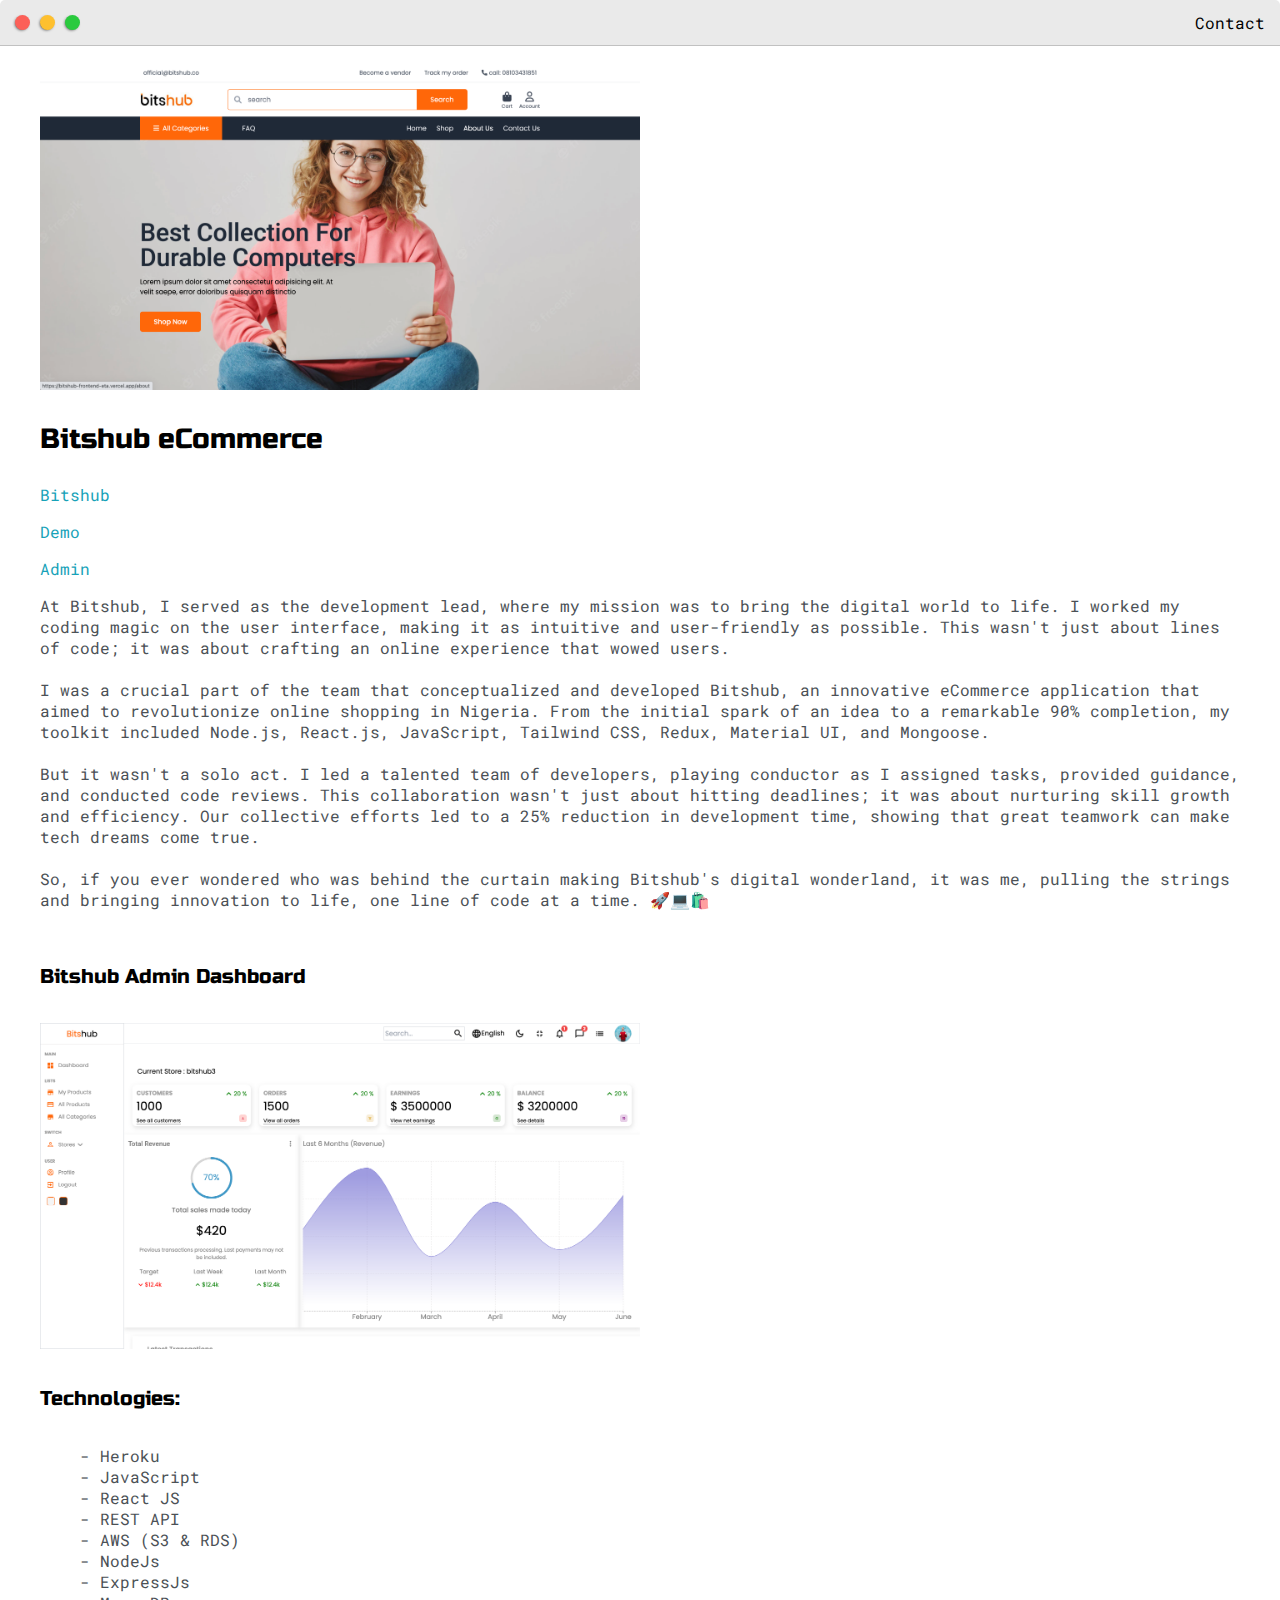
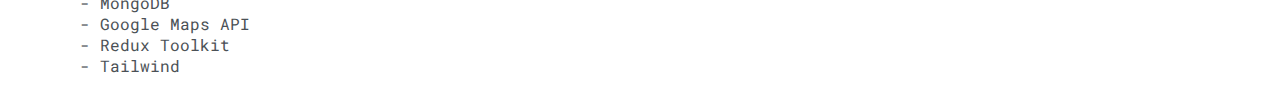
<file: bitshub.html>
<!DOCTYPE html>
<html>
  <head>
    <title>bitshub</title>

    <meta
      name="viewport"
      content="width=device-width, initial-scale=1, maximum-scale=1, minimum-scale=1"
    />

    <link
      href="https://fonts.googleapis.com/css2?family=Russo+One&display=swap"
      rel="stylesheet"
    />

    <link
      href="https://fonts.googleapis.com/css2?family=Roboto+Mono:wght@500&display=swap"
      rel="stylesheet"
    />

    <link rel="stylesheet" type="text/css" href="default.css" />

    <style type="text/css">
      .img-container {
        max-width: 600px;
      }

      img {
        width: 100%;
      }
    </style>
  </head>
  <body>
    <div class="nav-wrapper">
      <!-- Link around dots-wrapper added after tutorial video -->
      <a href="index.html">
        <div class="dots-wrapper">
          <div id="dot-1" class="browser-dot"></div>
          <div id="dot-2" class="browser-dot"></div>
          <div id="dot-3" class="browser-dot"></div>
        </div>
      </a>

      <ul id="navigation">
        <li><a href="index.html#contact">Contact</a></li>
      </ul>
    </div>

    <div class="main-container">
      <br />

      <div class="img-container">
        <img src="images/bitshub3.png" />
      </div>

      <h3>Bitshub eCommerce</h3>
      <p><a href="https://bitshub.africa/" target="_blank">Bitshub</a></p>

      <p>
        <a href="https://bitshub-frontend-eta.vercel.app/" target="_blank"
          >Demo</a
        >
      </p>
      <p>
        <a href="https://bitshub-admin-frontend.vercel.app/" target="_blank"
          >Admin</a
        >
      </p>

      <p>
        At Bitshub, I served as the development lead, where my mission was to
        bring the digital world to life. I worked my coding magic on the user
        interface, making it as intuitive and user-friendly as possible. This
        wasn't just about lines of code; it was about crafting an online
        experience that wowed users.
        <br />
        <br />
        I was a crucial part of the team that conceptualized and developed
        Bitshub, an innovative eCommerce application that aimed to revolutionize
        online shopping in Nigeria. From the initial spark of an idea to a
        remarkable 90% completion, my toolkit included Node.js, React.js,
        JavaScript, Tailwind CSS, Redux, Material UI, and Mongoose.
        <br />
        <br />
        But it wasn't a solo act. I led a talented team of developers, playing
        conductor as I assigned tasks, provided guidance, and conducted code
        reviews. This collaboration wasn't just about hitting deadlines; it was
        about nurturing skill growth and efficiency. Our collective efforts led
        to a 25% reduction in development time, showing that great teamwork can
        make tech dreams come true.
        <br />
        <br />
        So, if you ever wondered who was behind the curtain making Bitshub's
        digital wonderland, it was me, pulling the strings and bringing
        innovation to life, one line of code at a time. 🚀💻🛍️
        <br />
        <br />
      </p>
      <h5>Bitshub Admin Dashboard</h5>
      <div class="img-container">
        <img src="images/bitshub2.png" />
      </div>

      <h5>Technologies:</h5>
      <ul>
        <li>- Heroku</li>
        <li>- JavaScript</li>
        <li>- React JS</li>
        <li>- REST API</li>
        <li>- AWS (S3 & RDS)</li>
        <li>- NodeJs</li>
        <li>- ExpressJs</li>
        <li>- MongoDB</li>
        <li>- Google Maps API</li>
        <li>- Redux Toolkit</li>
        <li>- Tailwind</li>
      </ul>

      <!-- <h6>Sample ID Form</h5>
		<div class="img-container">
			<img src="images/sample-form.jpg">
		</div>

		<h5>Results Input Fields</h5>
		<div class="img-container">
			<img src="images/results.jpg">
		</div>

		<h5>PDF Report (Automaticly Generated)</h5>
		<div class="img-container">
			<img src="images/pdf-report.jpg">
		</div>

		<h5>Customer Dashboard</h5>
		<div class="img-container">
			<img src="images/customer-dash.jpg">
		</div> -->
    </div>
  </body>
</html>
</file>
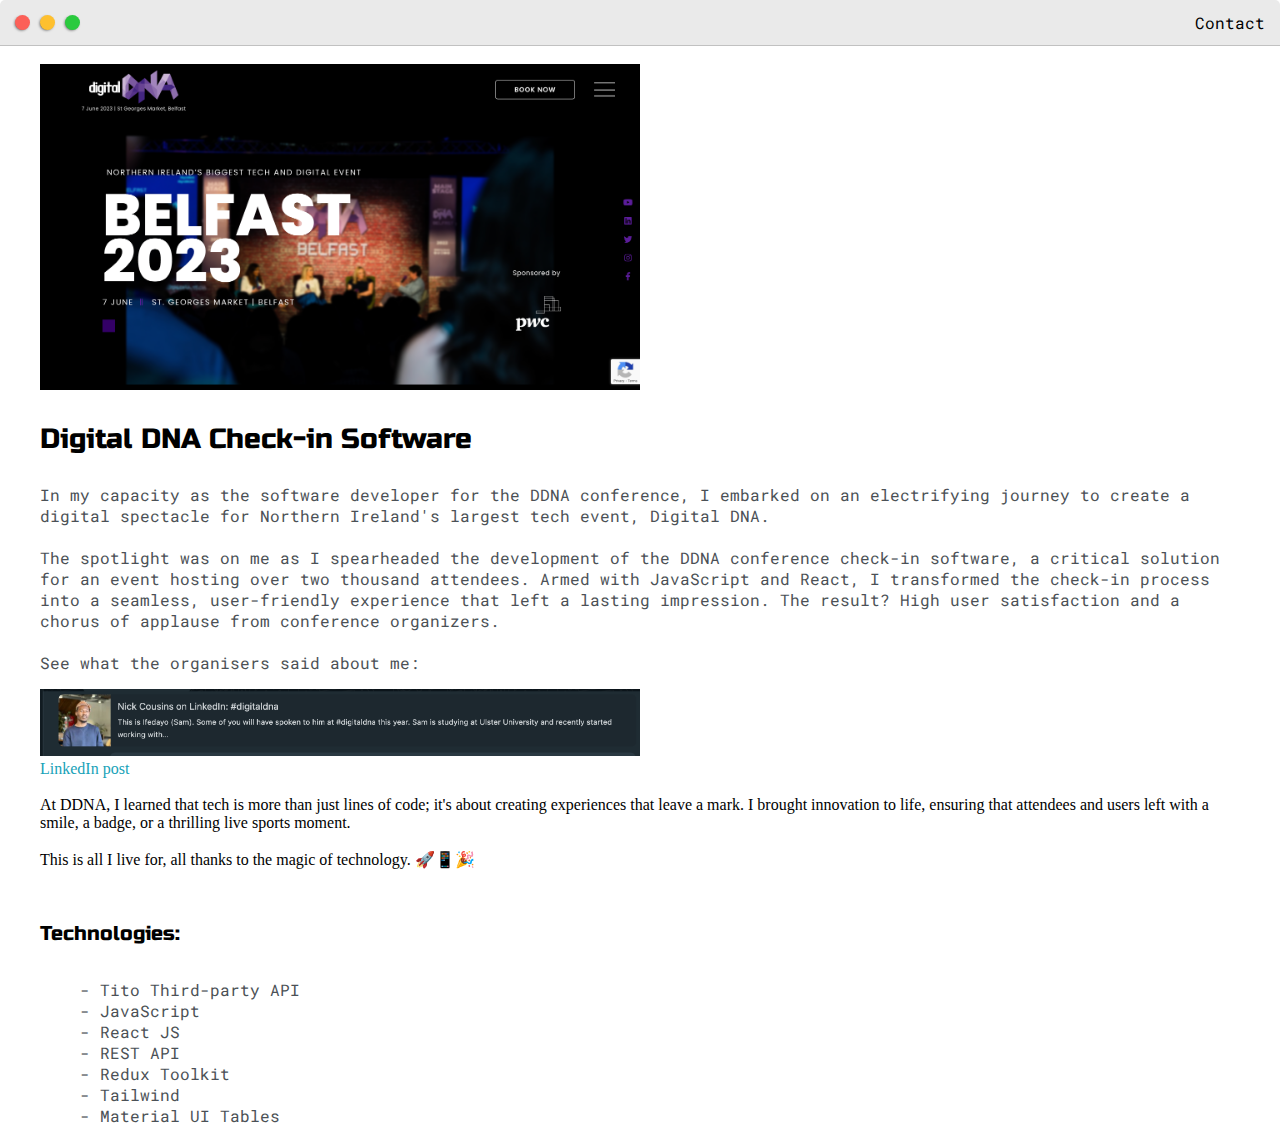
<file: ddna.html>
<!DOCTYPE html>
<html>
  <head>
    <title>DDNA</title>

    <meta
      name="viewport"
      content="width=device-width, initial-scale=1, maximum-scale=1, minimum-scale=1"
    />

    <link
      href="https://fonts.googleapis.com/css2?family=Russo+One&display=swap"
      rel="stylesheet"
    />

    <link
      href="https://fonts.googleapis.com/css2?family=Roboto+Mono:wght@500&display=swap"
      rel="stylesheet"
    />

    <link rel="stylesheet" type="text/css" href="default.css" />

    <style type="text/css">
      .img-container {
        max-width: 600px;
      }

      img {
        width: 100%;
      }
    </style>
  </head>
  <body>
    <div class="nav-wrapper">
      <!-- Link around dots-wrapper added after tutorial video -->
      <a href="index.html">
        <div class="dots-wrapper">
          <div id="dot-1" class="browser-dot"></div>
          <div id="dot-2" class="browser-dot"></div>
          <div id="dot-3" class="browser-dot"></div>
        </div>
      </a>

      <ul id="navigation">
        <li><a href="index.html#contact">Contact</a></li>
      </ul>
    </div>

    <div class="main-container">
      <br />

      <div class="img-container">
        <img src="images/ddna.png" />
      </div>

      <h3>Digital DNA Check-in Software</h3>

      <p>
        In my capacity as the software developer for the DDNA conference, I
        embarked on an electrifying journey to create a digital spectacle for
        Northern Ireland's largest tech event, Digital DNA.
        <br />
        <br />
        The spotlight was on me as I spearheaded the development of the DDNA
        conference check-in software, a critical solution for an event hosting
        over two thousand attendees. Armed with JavaScript and React, I
        transformed the check-in process into a seamless, user-friendly
        experience that left a lasting impression. The result? High user
        satisfaction and a chorus of applause from conference organizers.
        <br />
        <br />
        See what the organisers said about me:
         <div class="img-container">
        <img src="images/linkedin-post.png" />
      </div>
        <a
          href="https://www.linkedin.com/posts/nickcousins_digitaldna-activity-7072953554755350529-MD6k?utm_source=share&utm_medium=member_desktop"
          target="_blank"
          >LinkedIn post</a
        >

        <br />
        <br />

        At DDNA, I learned that tech is more than just lines of code; it's about
        creating experiences that leave a mark. I brought innovation to life,
        ensuring that attendees and users left with a smile, a badge, or a
        thrilling live sports moment. <br />
        <br />
        This is all I live for, all thanks to the magic of technology. 🚀📱🎉
        <br />
        <br />
      </p>

      <h5>Technologies:</h5>
      <ul>
        <li>- Tito Third-party API</li>
        <li>- JavaScript</li>
        <li>- React JS</li>
        <li>- REST API</li>
        <li>- Redux Toolkit</li>
        <li>- Tailwind</li>
        <li>- Material UI Tables</li>
      </ul>

      <!-- <h6>Sample ID Form</h5>
		<div class="img-container">
			<img src="images/sample-form.jpg">
		</div>

		<h5>Results Input Fields</h5>
		<div class="img-container">
			<img src="images/results.jpg">
		</div>

		<h5>PDF Report (Automaticly Generated)</h5>
		<div class="img-container">
			<img src="images/pdf-report.jpg">
		</div>

		<h5>Customer Dashboard</h5>
		<div class="img-container">
			<img src="images/customer-dash.jpg">
		</div> -->
    </div>
  </body>
</html>
</file>
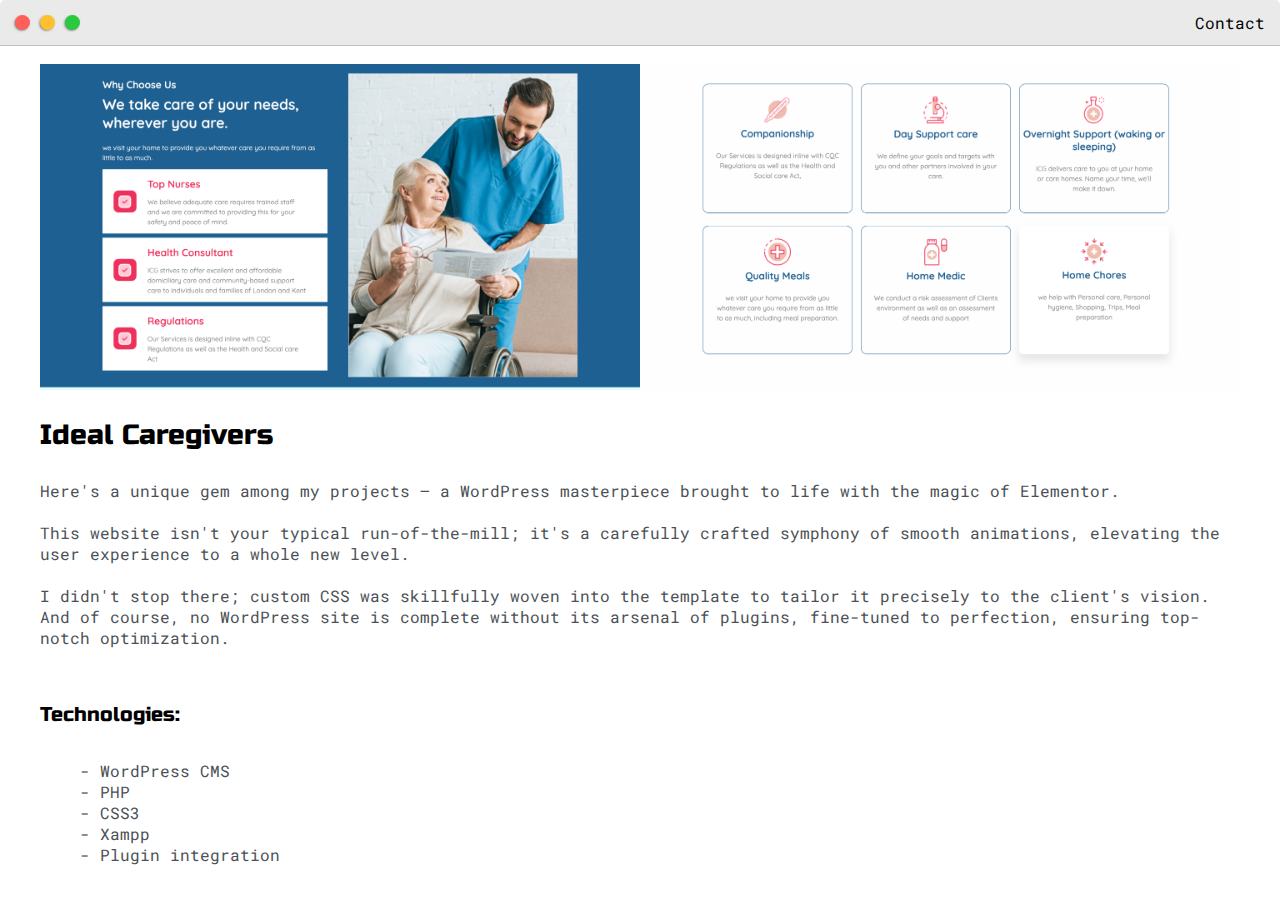
<file: icg.html>
<!DOCTYPE html>
<html>
  <head>
    <title>ICG</title>

    <meta
      name="viewport"
      content="width=device-width, initial-scale=1, maximum-scale=1, minimum-scale=1"
    />

    <link
      href="https://fonts.googleapis.com/css2?family=Russo+One&display=swap"
      rel="stylesheet"
    />

    <link
      href="https://fonts.googleapis.com/css2?family=Roboto+Mono:wght@500&display=swap"
      rel="stylesheet"
    />

    <link rel="stylesheet" type="text/css" href="default.css" />

    <style type="text/css">
      .img-container {
        max-width: 600px;
      }

      img {
        width: 100%;
      }
    </style>
  </head>
  <body>
    <div class="nav-wrapper">
      <!-- Link around dots-wrapper added after tutorial video -->
      <a href="index.html">
        <div class="dots-wrapper">
          <div id="dot-1" class="browser-dot"></div>
          <div id="dot-2" class="browser-dot"></div>
          <div id="dot-3" class="browser-dot"></div>
        </div>
      </a>

      <ul id="navigation">
        <li><a href="index.html#contact">Contact</a></li>
      </ul>
    </div>

    <div class="main-container">
      <br />

      <div
        class="img-container"
        style="display: flex; align-items: center; justify-items: center"
      >
        <img src="images/icg3.png" />
        <img src="images/icg2.png" />
      </div>

      <h3>Ideal Caregivers</h3>

      <p>
        Here's a unique gem among my projects – a WordPress masterpiece brought
        to life with the magic of Elementor.
        <br />
        <br />
        This website isn't your typical run-of-the-mill; it's a carefully
        crafted symphony of smooth animations, elevating the user experience to
        a whole new level.
        <br />
        <br />
        I didn't stop there; custom CSS was skillfully woven into the template
        to tailor it precisely to the client's vision. And of course, no
        WordPress site is complete without its arsenal of plugins, fine-tuned to
        perfection, ensuring top-notch optimization.
        <br />
        <br />
      </p>

      <h5>Technologies:</h5>
      <ul>
        <li>- WordPress CMS</li>
        <li>- PHP</li>
        <li>- CSS3</li>
        <li>- Xampp</li>
        <li>- Plugin integration</li>
      </ul>

      <!-- <h6>Sample ID Form</h5>
		<div class="img-container">
			<img src="images/sample-form.jpg">
		</div>

		<h5>Results Input Fields</h5>
		<div class="img-container">
			<img src="images/results.jpg">
		</div>

		<h5>PDF Report (Automaticly Generated)</h5>
		<div class="img-container">
			<img src="images/pdf-report.jpg">
		</div>

		<h5>Customer Dashboard</h5>
		<div class="img-container">
			<img src="images/customer-dash.jpg">
		</div> -->
    </div>
  </body>
</html>
</file>
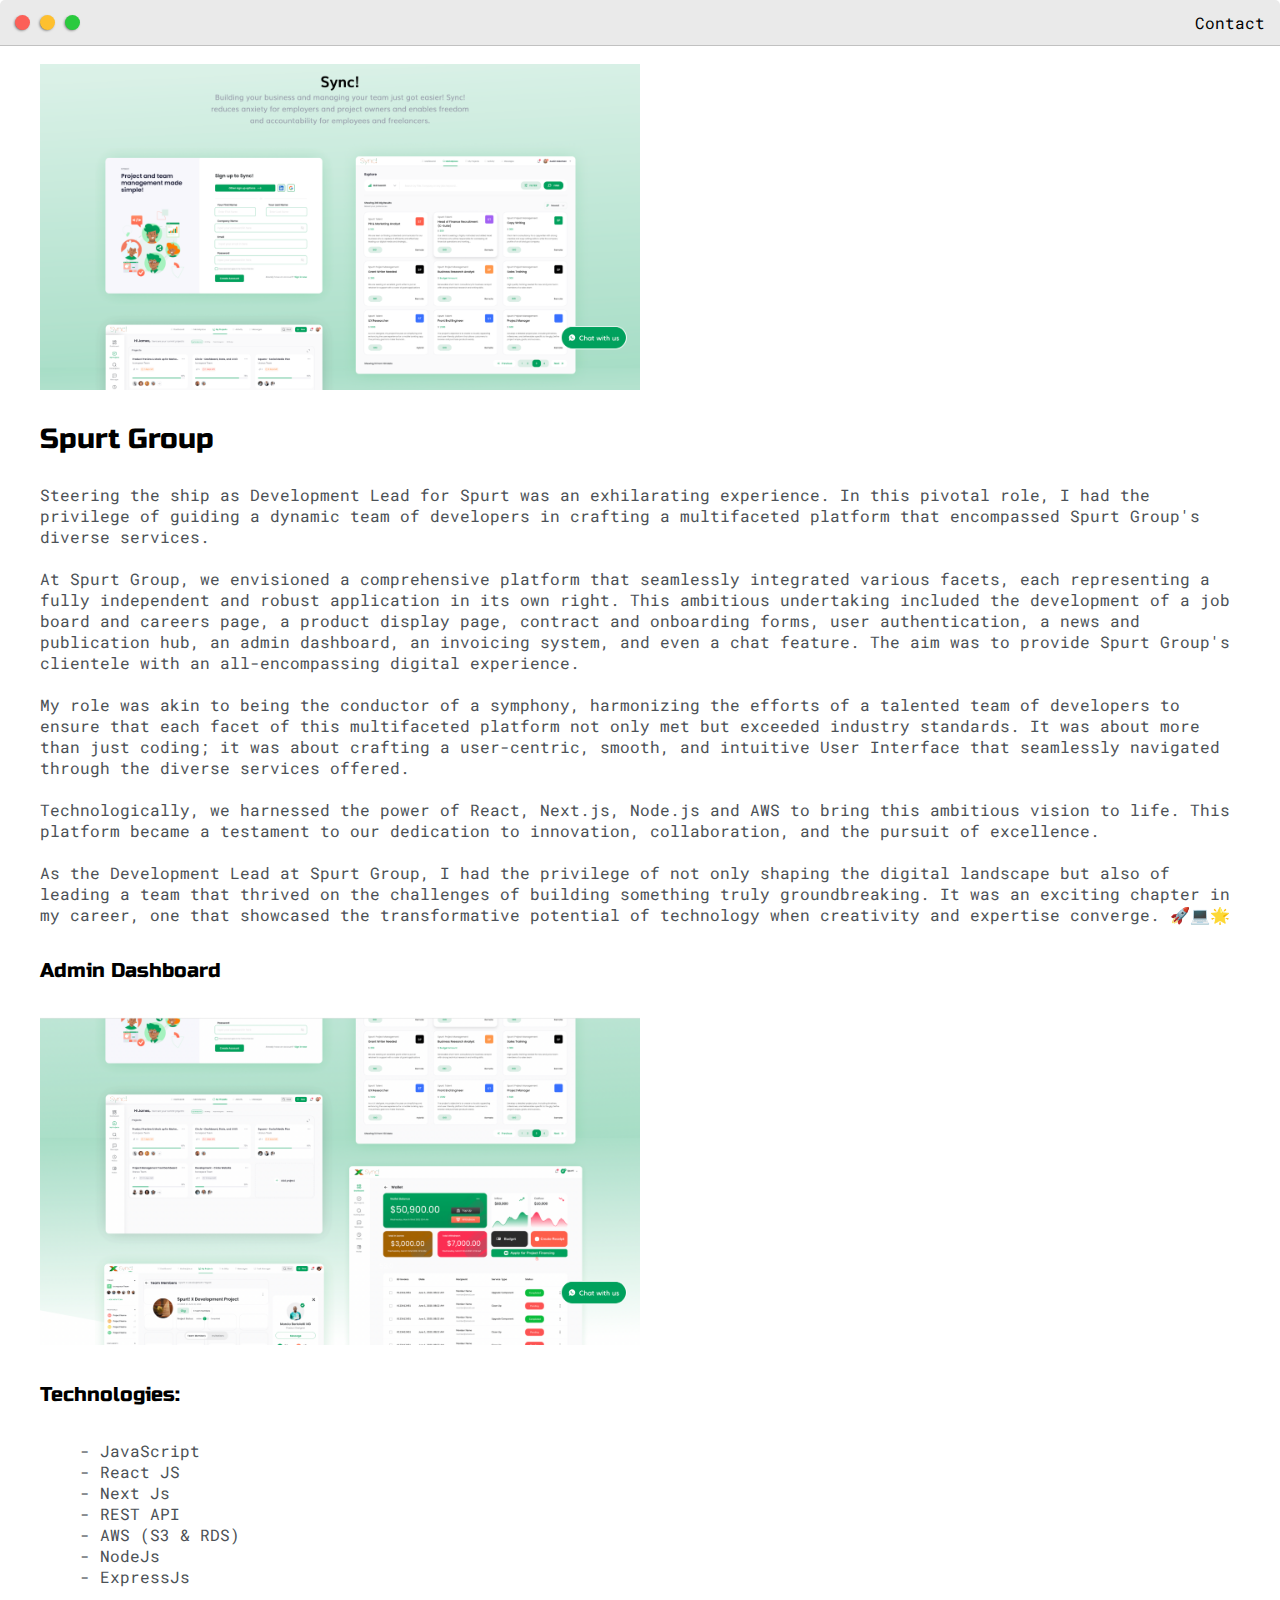
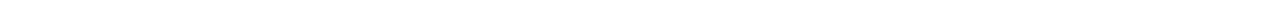
<file: spurt.html>
<!DOCTYPE html>
<html>
  <head>
    <title>spurt!</title>

    <meta
      name="viewport"
      content="width=device-width, initial-scale=1, maximum-scale=1, minimum-scale=1"
    />

    <link
      href="https://fonts.googleapis.com/css2?family=Russo+One&display=swap"
      rel="stylesheet"
    />

    <link
      href="https://fonts.googleapis.com/css2?family=Roboto+Mono:wght@500&display=swap"
      rel="stylesheet"
    />

    <link rel="stylesheet" type="text/css" href="default.css" />

    <style type="text/css">
      .img-container {
        max-width: 600px;
      }

      img {
        width: 100%;
      }
    </style>
  </head>
  <body>
    <div class="nav-wrapper">
      <!-- Link around dots-wrapper added after tutorial video -->
      <a href="index.html">
        <div class="dots-wrapper">
          <div id="dot-1" class="browser-dot"></div>
          <div id="dot-2" class="browser-dot"></div>
          <div id="dot-3" class="browser-dot"></div>
        </div>
      </a>

      <ul id="navigation">
        <li><a href="index.html#contact">Contact</a></li>
      </ul>
    </div>

    <div class="main-container">
      <br />

      <div class="img-container">
        <img src="images/spurt4.png" />
      </div>

      <h3>Spurt Group</h3>

      <p>
        Steering the ship as Development Lead for Spurt was an exhilarating
        experience. In this pivotal role, I had the privilege of guiding a
        dynamic team of developers in crafting a multifaceted platform that
        encompassed Spurt Group's diverse services.
        <br />
        <br />
        At Spurt Group, we envisioned a comprehensive platform that seamlessly
        integrated various facets, each representing a fully independent and
        robust application in its own right. This ambitious undertaking included
        the development of a job board and careers page, a product display page,
        contract and onboarding forms, user authentication, a news and
        publication hub, an admin dashboard, an invoicing system, and even a
        chat feature. The aim was to provide Spurt Group's clientele with an
        all-encompassing digital experience.
        <br />
        <br />
        My role was akin to being the conductor of a symphony, harmonizing the
        efforts of a talented team of developers to ensure that each facet of
        this multifaceted platform not only met but exceeded industry standards.
        It was about more than just coding; it was about crafting a
        user-centric, smooth, and intuitive User Interface that seamlessly
        navigated through the diverse services offered.
        <br />
        <br />
        Technologically, we harnessed the power of React, Next.js, Node.js and
        AWS to bring this ambitious vision to life. This platform became a
        testament to our dedication to innovation, collaboration, and the
        pursuit of excellence.
        <br />
        <br />
        As the Development Lead at Spurt Group, I had the privilege of not only
        shaping the digital landscape but also of leading a team that thrived on
        the challenges of building something truly groundbreaking. It was an
        exciting chapter in my career, one that showcased the transformative
        potential of technology when creativity and expertise converge. 🚀💻🌟
      </p>
      <h5>Admin Dashboard</h5>
      <div class="img-container">
        <img src="images/spurt5.png" />
      </div>

      <h5>Technologies:</h5>
      <ul>
        <li>- JavaScript</li>
        <li>- React JS</li>
        <li>- Next Js</li>
        <li>- REST API</li>
        <li>- AWS (S3 & RDS)</li>
        <li>- NodeJs</li>
        <li>- ExpressJs</li>
      </ul>

      <!-- <h6>Sample ID Form</h5>
		<div class="img-container">
			<img src="images/sample-form.jpg">
		</div>

		<h5>Results Input Fields</h5>
		<div class="img-container">
			<img src="images/results.jpg">
		</div>

		<h5>PDF Report (Automaticly Generated)</h5>
		<div class="img-container">
			<img src="images/pdf-report.jpg">
		</div>

	-->
    </div>
  </body>
</html>
</file>
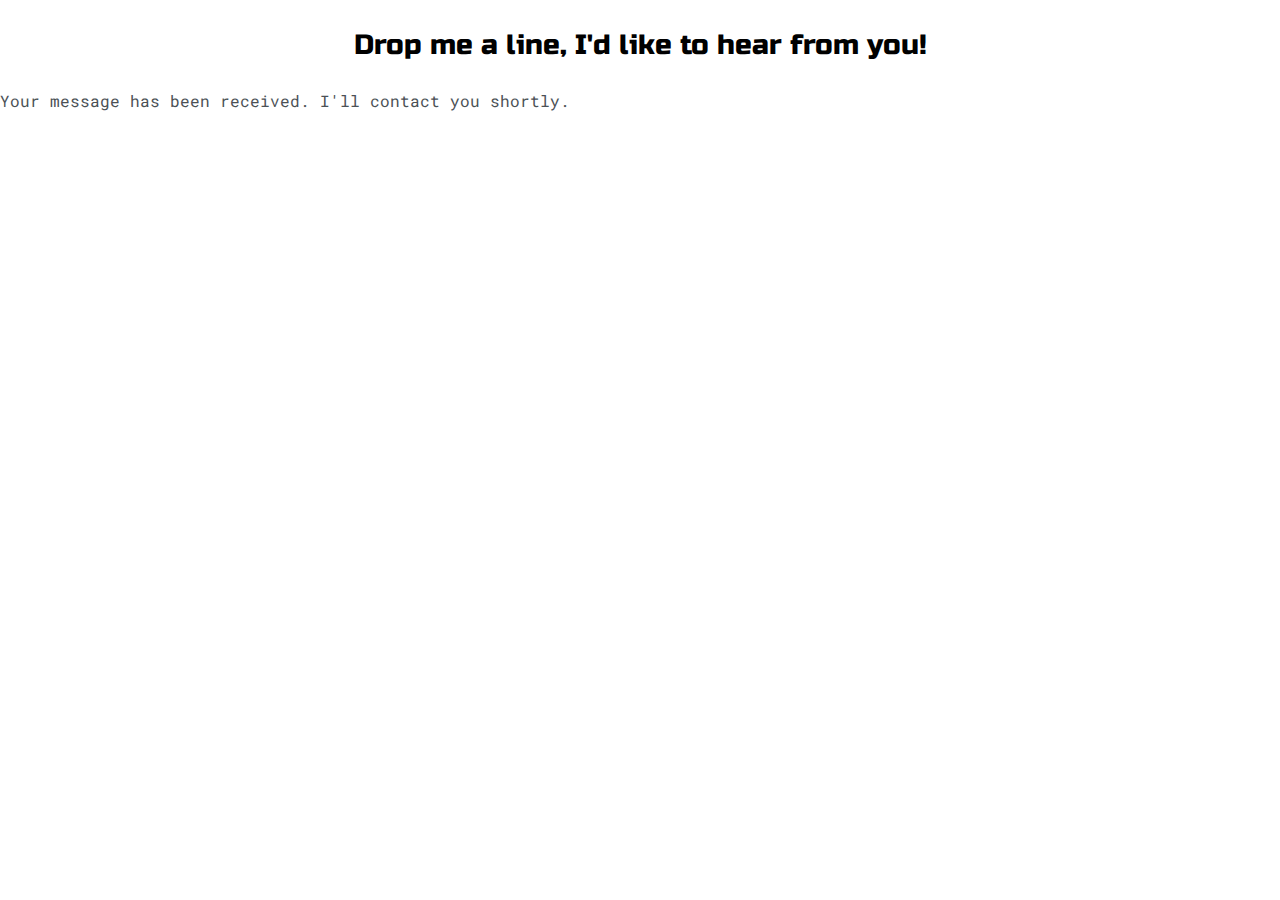
<file: success.html>
<!DOCTYPE html>
<html>
  <head>
    <title>success</title>

    <meta
      name="viewport"
      content="width=device-width, initial-scale=1, maximum-scale=1, minimum-scale=1"
    />

    <link
      href="https://fonts.googleapis.com/css2?family=Russo+One&display=swap"
      rel="stylesheet"
    />

    <link
      href="https://fonts.googleapis.com/css2?family=Roboto+Mono:wght@500&display=swap"
      rel="stylesheet"
    />

    <link rel="stylesheet" type="text/css" href="default.css" />

    <style type="text/css">
      .img-container {
        max-width: 600px;
      }

      img {
        width: 100%;
      }
    </style>
  </head>
  <body>
    <h3 style="text-align: center">
      Drop me a line, I'd like to hear from you!
    </h3>
    <p>Your message has been received. I'll contact you shortly.</p>
  </body>
</html>
</file>
<file: default.css>
:root {
  --mainColor: #eaeaea;
  --secondaryColor: #fff;

  --borderColor: #c1c1c1;

  --mainText: black;
  --secondaryText: #4b5156;

  --themeDotBorder: #24292e;

  --previewBg: rgb(251, 249, 243, 0.8);
  --previewShadow: #f0ead6;

  --buttonColor: black;
}

html,
body {
  padding: 0;
  margin: 0;
  scroll-behavior: smooth;
}

body * {
  transition: 0.3s;
}

h1,
h2,
h3,
h4,
h5,
h6,
strong {
  color: var(--mainText);
  font-family: "Russo One", sans-serif;
  font-weight: 500;
}

p,
li,
span,
label,
input,
textarea {
  color: var(--secondaryText);
  font-family: "Roboto Mono", monospace;
}

a {
  text-decoration: none;
  color: #17a2b8;
}

ul {
  list-style: none;
}

h1 {
  font-size: 56px;
}
h2 {
  font-size: 36px;
}
h3 {
  font-size: 28px;
}
h4 {
  font-size: 24px;
}
h5 {
  font-size: 20px;
}
h6 {
  font-size: 16px;
}

.s1 {
  background-color: var(--mainColor);
  border-bottom: 1px solid var(--borderColor);
  overflow: auto;
}

.s2 {
  background-color: var(--secondaryColor);
  border-bottom: 1px solid var(--borderColor);
  overflow: auto;
}

.main-container {
  width: 1200px;
  margin: 0 auto;
}

.greeting-wrapper {
  display: grid;
  text-align: center;
  align-content: center;
  min-height: 10em;
}

.intro-wrapper {
  background-color: var(--secondaryColor);
  border: 1px solid var(--borderColor);
  border-radius: 5px 5px 0 0;

  -webkit-box-shadow: -1px 1px 3px -1px rgba(0, 0, 0, 0.75);
  -moz-box-shadow: -1px 1px 3px -1px rgba(0, 0, 0, 0.75);
  box-shadow: -1px 1px 3px -1px rgba(0, 0, 0, 0.75);

  display: grid;
  grid-template-columns: 1fr 1fr;
  grid-template-areas:
    "nav-wrapper nav-wrapper"
    "left-column right-column";
}

.nav-wrapper {
  border-radius: 5px 5px 0 0;
  grid-area: nav-wrapper;
  border-bottom: 1px solid var(--borderColor);
  display: flex;
  justify-content: space-between;
  align-items: center;
  background-color: var(--mainColor);
}

#navigation a {
  color: var(--mainText);
}

#navigation {
  margin: 0;
  padding: 10px;
}

#navigation li {
  display: inline-block;
  margin-right: 5px;
  margin-left: 5px;
}

.dots-wrapper {
  display: flex;
  padding: 10px;
}

#dot-1 {
  background-color: #fc6058;
}

#dot-2 {
  background-color: #fec02f;
}

#dot-3 {
  background-color: #2aca3e;
}

.browser-dot {
  background-color: black;
  height: 15px;
  width: 15px;
  border-radius: 50%;
  margin: 5px;

  -webkit-box-shadow: -1px 1px 3px -1px rgba(0, 0, 0, 0.75);
  -moz-box-shadow: -1px 1px 3px -1px rgba(0, 0, 0, 0.75);
  box-shadow: -1px 1px 3px -1px rgba(0, 0, 0, 0.75);
}

.left-column {
  grid-area: left-column;
  padding-top: 50px;
  padding-bottom: 50px;
}

#profile_pic {
  display: block;
  margin: 0 auto;

  height: 200px;
  width: 200px;
  object-fit: cover;
  border: 2px solid var(--borderColor);
}

#theme-options-wrapper {
  display: flex;
  justify-content: center;
}

.theme-dot {
  height: 30px;
  width: 30px;
  background-color: black;
  border-radius: 50%;

  margin: 5px;
  border: 2px solid var(--themeDotBorder);

  -webkit-box-shadow: -1px 1px 3px -1px rgba(0, 0, 0, 0.75);
  -moz-box-shadow: -1px 1px 3px -1px rgba(0, 0, 0, 0.75);
  box-shadow: -1px 1px 3px -1px rgba(0, 0, 0, 0.75);

  cursor: pointer;
}

.theme-dot:hover {
  border-width: 5px;
}

#light-mode {
  background-color: #fff;
}

#blue-mode {
  background-color: #192734;
}

#green-mode {
  background-color: #78866b;
}

#purple-mode {
  background-color: #7e4c74;
}

#settings-note {
  font-size: 12px;
  font-style: italic;
  text-align: center;
}

.right-column {
  grid-area: right-column;
  display: grid;
  align-content: center;

  padding-top: 50px;
  padding-bottom: 50px;
}

#preview-shadow {
  background-color: var(--previewShadow);
  max-width: 300px;
  height: 180px;
  padding-left: 30px;
  padding-top: 30px;
}

#preview {
  width: 300px;
  border: 1.5px solid #17a2b8;
  background-color: var(--previewBg);
  padding: 15px;
  position: relative;
}

.corner {
  width: 7px;
  height: 7px;
  border-radius: 50%;
  border: 1.5px solid #17a2b8;
  background-color: #fff;
  position: absolute;
}

#corner-tl {
  top: -5px;
  left: -5px;
}

#corner-tr {
  top: -5px;
  right: -5px;
}

#corner-br {
  bottom: -5px;
  right: -5px;
}

#corner-bl {
  bottom: -5px;
  left: -5px;
}

.about-wrapper {
  display: grid;
  grid-template-columns: repeat(auto-fit, minmax(320px, 1fr));
  padding-bottom: 50px;
  padding-top: 50px;
  gap: 100px;
}

#skills {
  background-color: var(--previewShadow);
  padding: 10px 0;
}

.social-links {
  display: grid;
  align-content: center;
  text-align: center;
}

#social_img {
  width: 100%;
}

.post-wrapper {
  display: grid;
  grid-template-columns: repeat(auto-fit, 320px);
  gap: 20px;
  justify-content: center;
  padding-bottom: 50px;
}

.post {
  border: 1px solid var(--borderColor);
  -webkit-box-shadow: -2px 7px 21px -9px rgba(0, 0, 0, 0.75);
  -moz-box-shadow: -2px 7px 21px -9px rgba(0, 0, 0, 0.75);
  box-shadow: -2px 7px 21px -9px rgba(0, 0, 0, 0.75);
}

.thumbnail {
  display: block;
  width: 100%;
  height: 180px;
  object-fit: cover;
}

.post-preview {
  background-color: #fff;
  padding: 15px;
}

.post-title {
  color: black;
  margin: 0;
}

.post-intro {
  color: #4b5156;
  font-size: 14px;
}

#contact-form {
  display: block;
  max-width: 600px;
  margin: 0 auto;
  border: 1px solid var(--borderColor);
  padding: 15px;
  border-radius: 5px;
  background-color: var(--mainColor);
  margin-bottom: 50px;
}

#contact-form label {
  line-height: 2.7em;
}

#contact-form textarea {
  min-height: 100px;
  font-size: 14px;
}

.input-field {
  width: 100%;
  padding-top: 10px;
  padding-bottom: 10px;
  background-color: var(--secondaryColor);
  border-radius: 5px;
  border: 1px solid var(--borderColor);
  font-size: 14px;
}

#submit-btn {
  margin-top: 10px;
  width: 100%;
  padding-top: 10px;
  padding-bottom: 10px;
  color: #fff;
  background-color: var(--buttonColor);
  border: none;
}

@media screen and (max-width: 1200px) {
  .main-container {
    width: 95%;
  }
}

@media screen and (max-width: 800px) {
  .intro-wrapper {
    grid-template-columns: 1fr;
    grid-template-areas:
      "nav-wrapper"
      "left-column"
      "right-column";
  }

  .right-column {
    justify-content: center;
  }
}

@media screen and (max-width: 400px) {
  #preview-shadow {
    max-width: 280px;
    height: 180px;
    padding-left: 10px;
    padding-top: 10px;
  }

  #preview {
    width: 280px;
  }
}
</file>
